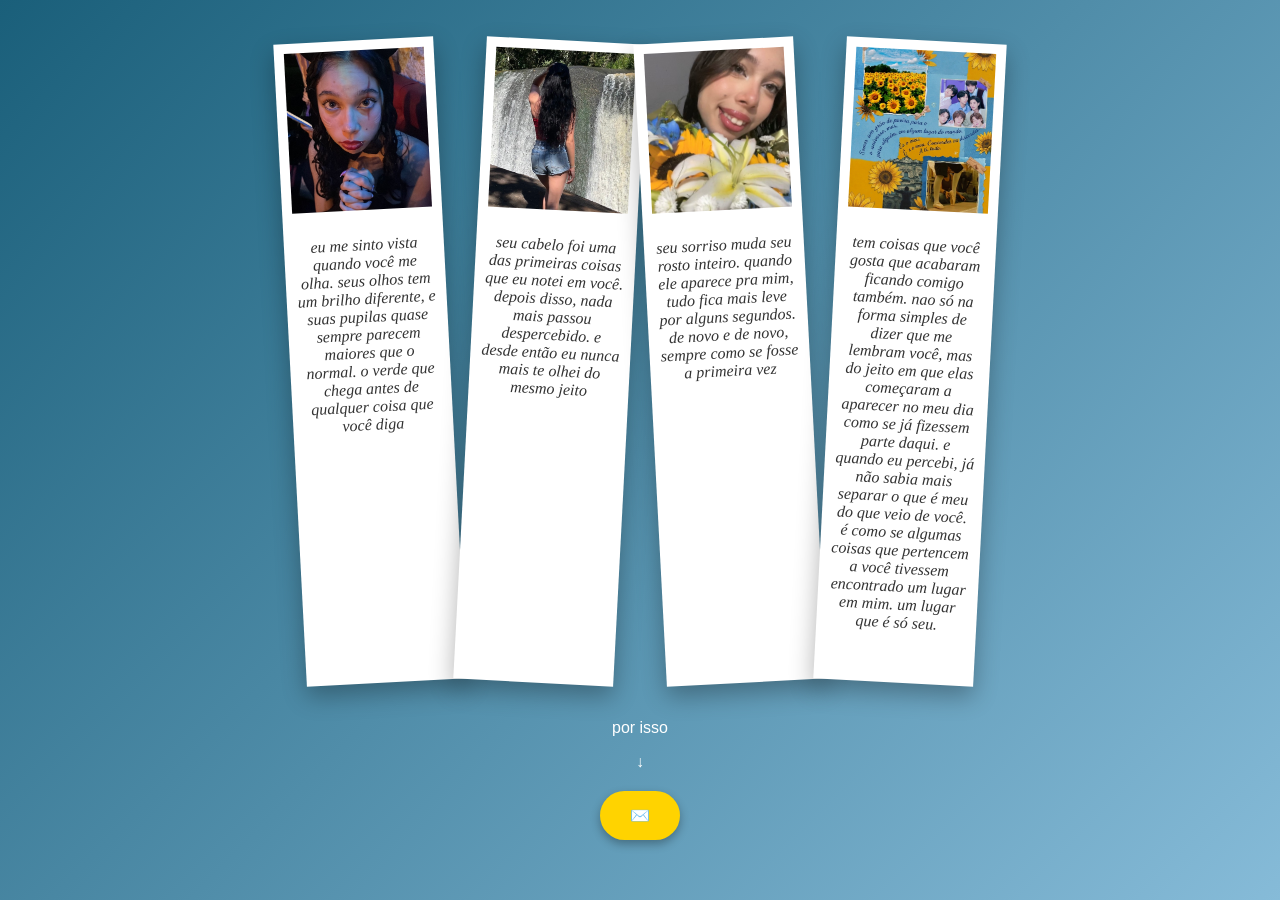
<file: pagina2.html>
<!DOCTYPE html>
<html lang="pt-br">
<head>
    <meta charset="UTF-8">
    <meta name="viewport" content="width=device-width, initial-scale=1.0">
    <title>Sobre Ela</title>
    <link rel="stylesheet" href="style.css">
</head>
<body class="bg-gradient">
    <main class="container">
        <div class="galeria-vertical">
            <div class="card-foto">
                <div class="moldura-amarela"><img src="olhos.jpg" class="foto-interna"></div>
                <p class="legenda-foto">eu me sinto vista quando você me olha. seus olhos tem um brilho diferente, e suas pupilas quase sempre parecem maiores que o normal. o verde que chega antes de qualquer coisa que você diga</p>
            </div>

            <div class="card-foto">
                <div class="moldura-amarela"><img src="cabelo.jpg" class="foto-interna"></div>
                <p class="legenda-foto">seu cabelo foi uma das primeiras coisas que eu notei em você. depois disso, nada mais passou despercebido. e desde então eu nunca mais te olhei do mesmo jeito</p>
            </div>

            <div class="card-foto">
                <div class="moldura-amarela"><img src="sorriso.jpg" class="foto-interna"></div>
                <p class="legenda-foto">seu sorriso muda seu rosto inteiro. quando ele aparece pra mim, tudo fica mais leve por alguns segundos. de novo e de novo, sempre como se fosse a primeira vez</p>
            </div>

            <div class="card-foto">
                <div class="moldura-amarela"><img src="coisas.png" class="foto-interna"></div>
                <p class="legenda-foto">tem coisas que você gosta que acabaram ficando comigo também. nao só na forma simples de dizer que me lembram você, mas do jeito em que elas começaram a aparecer no meu dia como se já fizessem parte daqui. e quando eu percebi, já não sabia mais separar o que é meu do que veio de você. é como se algumas coisas que pertencem a você tivessem encontrado um lugar em mim. um lugar que é só seu.</p>
            </div>
        </div>

        <div class="final-pagina">
            <p class="frase-final">por isso</p>
            <div class="seta-baixo">↓</div>
            <a href="carta.html" class="link-carta">
                <span class="envelope-icon">✉️</span>
            </a>
        </div>
    </main>
    <script src="script.js"></script>
</body>
</html>
</file>
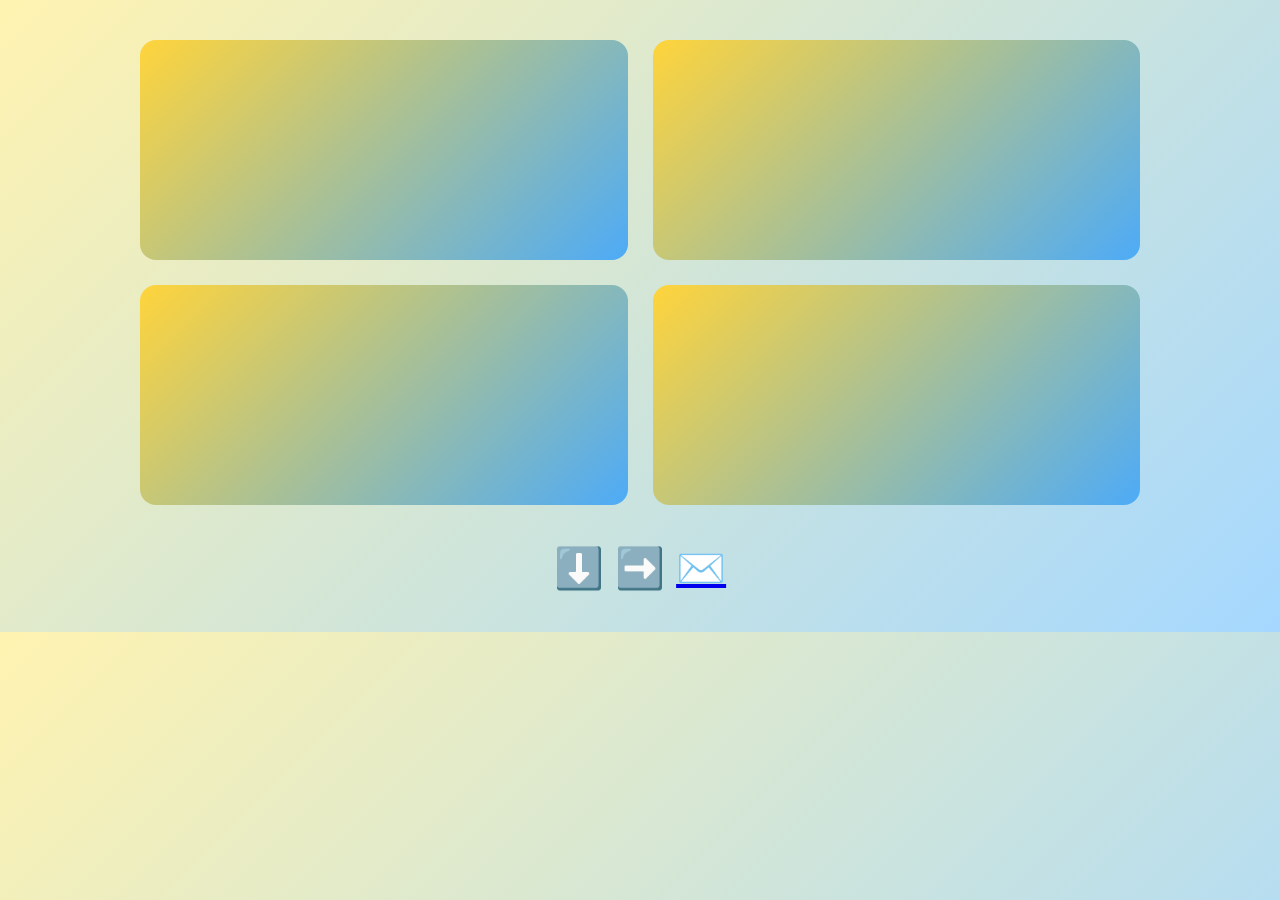
<file: pagina3.html>
<!DOCTYPE html>
<html lang="pt-br">
<head>
<meta charset="UTF-8">
<title>Página 2</title>

<style>
body{
  margin:0;
  font-family:Arial;
  background: linear-gradient(135deg, #fff3b0, #a5d8ff);
}

/* ocupa tela inteira */
.container{
  max-width:1000px;
  margin:auto;
  padding:40px 20px;
}

/* grid grande */
.grid{
  display:grid;
  grid-template-columns:repeat(2,1fr);
  gap:25px;
}

/* card */
.card{
  cursor:pointer;
  text-align:center;
}

/* capa */
.cover{
  height:220px;
  border-radius:16px;
  background:linear-gradient(135deg,#ffd43b,#4dabf7);
}

/* imagem sem corte */
.photo{
  width:100%;
  border-radius:16px;
  display:none;
}

/* texto aparece junto */
.text{
  display:none;
  margin-top:10px;
  font-size:14px;
}

.revealed .cover{display:none;}
.revealed .photo{display:block;}
.revealed .text{display:block;}

/* seta clara */
.arrow{
  text-align:center;
  margin-top:40px;
  font-size:40px;
  animation:bounce 1.5s infinite;
}

@keyframes bounce{
  50%{transform:translateY(-10px);}
}
</style>
</head>

<body>

<div class="container">

<div class="grid">

<div class="card" onclick="this.classList.add('revealed')">
<div class="cover"></div>
<img class="photo" src="olhos.jpg">
<div class="text">Eu me sinto vista quando você me olha.</div>
</div>

<div class="card" onclick="this.classList.add('revealed')">
<div class="cover"></div>
<img class="photo" src="cabelo.jpg">
<div class="text">Seu cabelo me marcou.</div>
</div>

<div class="card" onclick="this.classList.add('revealed')">
<div class="cover"></div>
<img class="photo" src="sorriso.jpg">
<div class="text">Seu sorriso muda tudo.</div>
</div>

<div class="card" onclick="this.classList.add('revealed')">
<div class="cover"></div>
<img class="photo" src="coisas.png">
<div class="text">Algumas coisas suas ficaram em mim.</div>
</div>

</div>

<div class="arrow">⬇️ ➡️ <a href="pagina3.html">✉️</a></div>

</div>

</body>
</html>
</file>
<file: style.css>
/* 1. CONFIGURAÇÕES GERAIS */
:root {
    --azul-escuro: #1a5f7a;
    --azul-claro: #86bbd8;
    --amarelo: #f7d08a;
    --amarelo-vibrante: #ffd300;
}

* { box-sizing: border-box; }

body, html {
    margin: 0; padding: 0;
    font-family: 'Segoe UI', Tahoma, Geneva, Verdana, sans-serif;
    color: white;
    background: linear-gradient(135deg, var(--azul-escuro), var(--azul-claro));
    min-height: 100vh;
    overflow-x: hidden;
}

.container { padding: 20px; max-width: 1200px; margin: 0 auto; text-align: center; }

/* 2. BOTÕES (O QUE TINHA SUMIDO) */
.botao-amarelo, .link-carta, .btn-voltar {
    display: inline-block;
    background-color: var(--amarelo-vibrante) !important;
    color: var(--azul-escuro) !important;
    padding: 15px 30px;
    text-decoration: none !important;
    border-radius: 30px;
    font-weight: bold;
    margin-top: 20px;
    box-shadow: 0 4px 10px rgba(0,0,0,0.3);
    border: none;
    cursor: pointer;
}

/* 3. CONTADOR (DESIGN VOLTOU) */
.contador-estilo {
    font-size: 1.4rem;
    background: rgba(255, 255, 255, 0.15);
    padding: 20px;
    border-radius: 15px;
    border-left: 5px solid var(--amarelo);
    display: inline-block;
    margin: 20px 0;
    font-weight: bold;
}

/* 4. FOTOS POLAROID (PÁGINA 1 E 2) */
.grid-fotos, .galeria-vertical {
    display: flex; flex-wrap: wrap; justify-content: center; gap: 20px; padding: 20px 0;
}

.foto-polaroid, .card-foto {
    background: white; padding: 10px 10px 35px 10px;
    box-shadow: 0 10px 25px rgba(0,0,0,0.3);
    width: 160px; transition: 0.3s;
    flex-shrink: 0;
}

.foto-polaroid:nth-child(odd), .card-foto:nth-child(odd) { transform: rotate(-3deg); }
.foto-polaroid:nth-child(even), .card-foto:nth-child(even) { transform: rotate(3deg); }

.foto-polaroid img, .foto-interna {
    width: 100% !important; height: 160px !important;
    object-fit: cover; display: block;
}

/* AJUSTE DA COR DO TEXTO DAS FOTOS (O QUE VOCÊ PEDIU) */
.legenda-foto {
    color: #333 !important;
    padding-top: 10px;
    font-family: 'Georgia', serif;
    font-style: italic;
    display: block;
}

/* 5. DESIGN DA CARTA (VOLTOU A SER PAPEL) */
.papel-carta {
    background: #fffef0;
    color: #444;
    padding: 40px 25px;
    margin: 30px auto;
    max-width: 90%;
    position: relative;
    box-shadow: 0 0 20px rgba(0,0,0,0.2), inset 0 0 50px rgba(230,220,180,0.3);
    border: 1px solid #dcd7c0;
}

.papel-carta::before {
    content: ''; position: absolute; top: 10px; left: 10px; right: 10px; bottom: 10px;
    border: 1px solid #c2b59b; pointer-events: none;
}

.texto-carta {
    font-family: 'Georgia', serif; font-size: 1.15rem; line-height: 1.8;
    text-align: left;
}

.assinatura {
    margin-top: 30px; text-align: right;
    font-family: 'Georgia', serif; font-style: italic; font-size: 1.4rem; color: var(--azul-escuro);
}

/* 6. MÚSICA E ABELHA */
.musica-player { position: fixed; top: 20px; right: 20px; z-index: 1000; }
.icon-btn { background: var(--amarelo); border: none; border-radius: 50%; width: 50px; height: 50px; cursor: pointer; }
.bee-container::after { content: '🐝'; position: fixed; font-size: 25px; animation: voo 15s linear infinite; }
@keyframes voo { 0% { left: -10%; top: 20%; } 100% { left: 110%; top: 80%; } }
</file>
